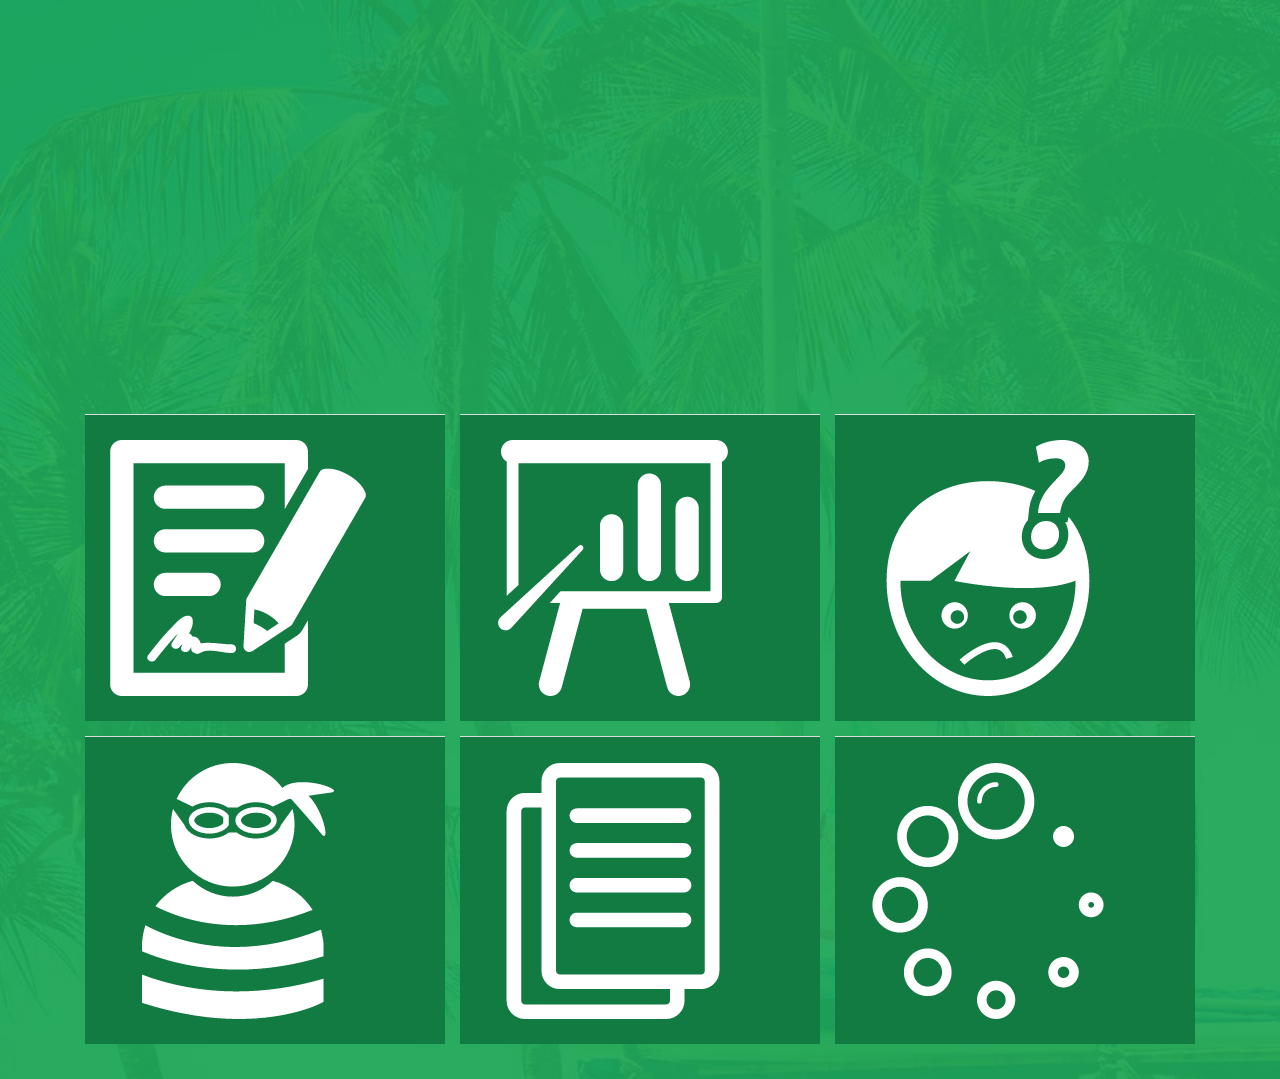
<file: index.html>
<!DOCTYPE html>
<html>
<head lang="en">
    <meta charset="UTF-8">
    <title></title>
    <meta name="viewport" content="width=device-width, initial-scale=1, maximum-scale=1, user-scalable=no">
    <!-- Latest compiled and minified CSS -->
    <link rel="stylesheet" href="css/bootstrap.min.css">
    <script src="js/jquery-1.10.1.min.js"></script>


    <!-- Latest compiled and minified JavaScript -->
    <script src="https://maxcdn.bootstrapcdn.com/bootstrap/3.3.5/js/bootstrap.min.js"></script>
    <link rel="stylesheet" href="css/style.css">
</head>
<body >
<div class="container">
    <table class="table table-hover" cellspacing="10" width="100%" id="mainMenu" >
        <tr >

            <td class="cell"><img class="icon img-responsive" src="images/report.png">

            </td>

            <td class="cell">
                <a href="#"><img class="icon img-responsive" src="images/stats.png">

            </a></td>
                        <td class="cell"><img class="icon img-responsive" src="images/missing.png">

            </td>

        </tr>

        <tr >

            <td class="cell"><a href="wanted_criminals.html"><img class="icon img-responsive" src="images/criminal.png">

            </a></td>
            <td class="cell"><img class="icon img-responsive" src="images/reported.png">

            </td>
            <td class="cell"><img class="icon img-responsive" src="images/progress.png">

            </td>

        </tr>

    </table>
</div>

</body>
</html>
</file>
<file: css/style.css>
body {
    background: url("../images/bg.jpg") no-repeat;
    background-size: cover;
}

.cell {
    background: #127b42;
}

.icon {

    padding: 5%;
}

table > tr > td {
    padding: 0;
    margin: 0;
}

#mainMenu {
    border: none;
    margin-top: 35%;
    border-spacing: 15px;
    border-collapse: separate;
}
</file>
